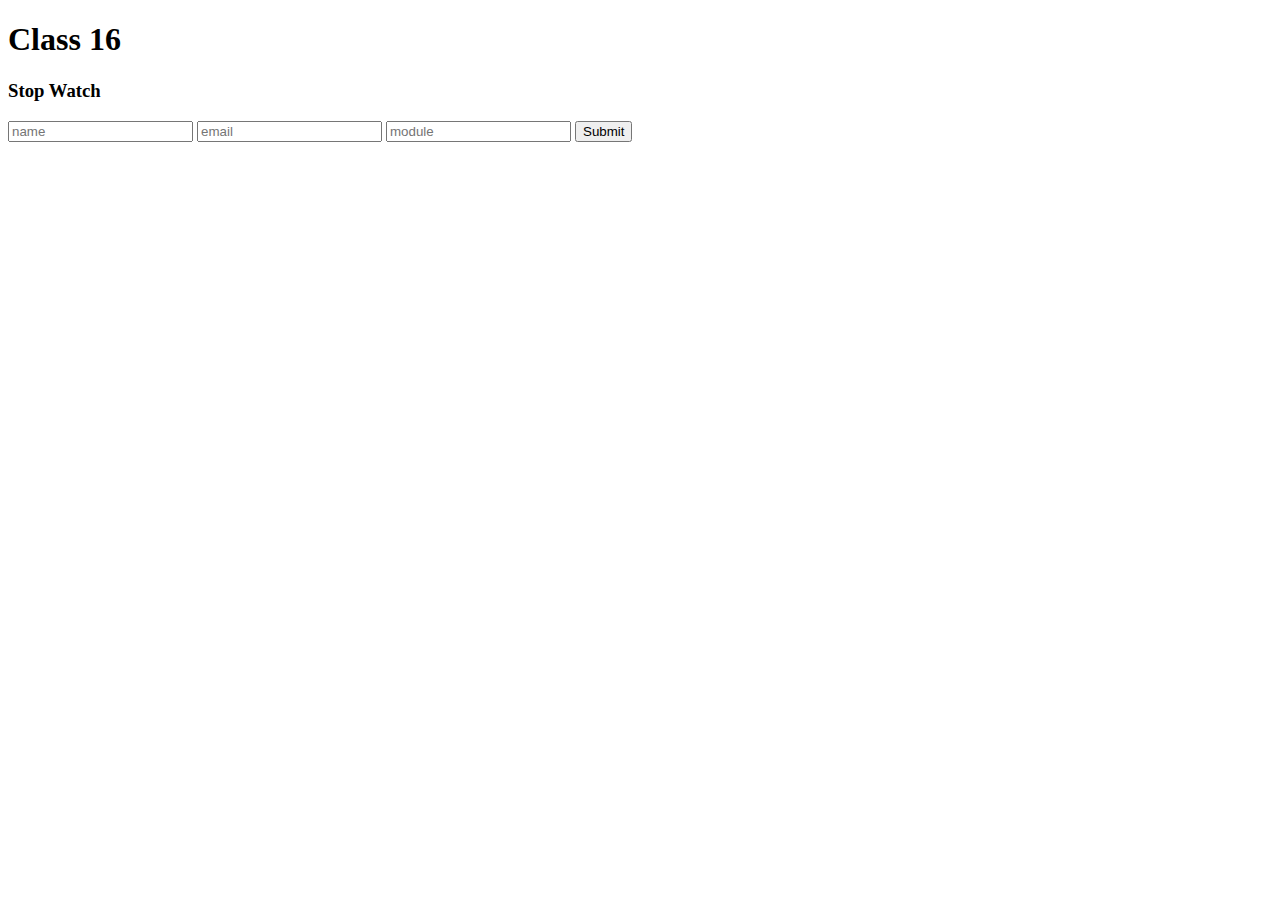
<file: class-16 - 22 Sep/index.html>
<!DOCTYPE html>
<html lang="en">

<head>
    <title>Document</title>
    <style>
        .show {
            display: inline;
        }

        .hide {
            display: none;
        }

        .container {
            display: flex;
            flex-direction: column;
            justify-content: center;
            align-items: center;
            width: 100%;
        }
    </style>
</head>

<body>
    <h1>Class 16</h1>



    <h3>Stop Watch</h3>
    <!-- <div class="container">
        <div style="display: flex; gap: 20px;">
            <h1 id="minutes">0</h1>
            <h1 id="seconds">0</h1>
            <h1 id="milliSeconds">0</h1>
        </div>
        
        <div>
            <button onclick="start()">Start</button>
            <button onclick="stop()">Stop</button>
            <button onclick="reset()">Reset</button>
        </div>
    </div> -->

    <input type="text" id="name" placeholder="name">

    <input type="text" id="email" placeholder="email">

    <input type="text" id="module" placeholder="module">

    <button onclick="getData()">Submit</button>



    <script src="app.js"></script>
</body>

</html>
</file>
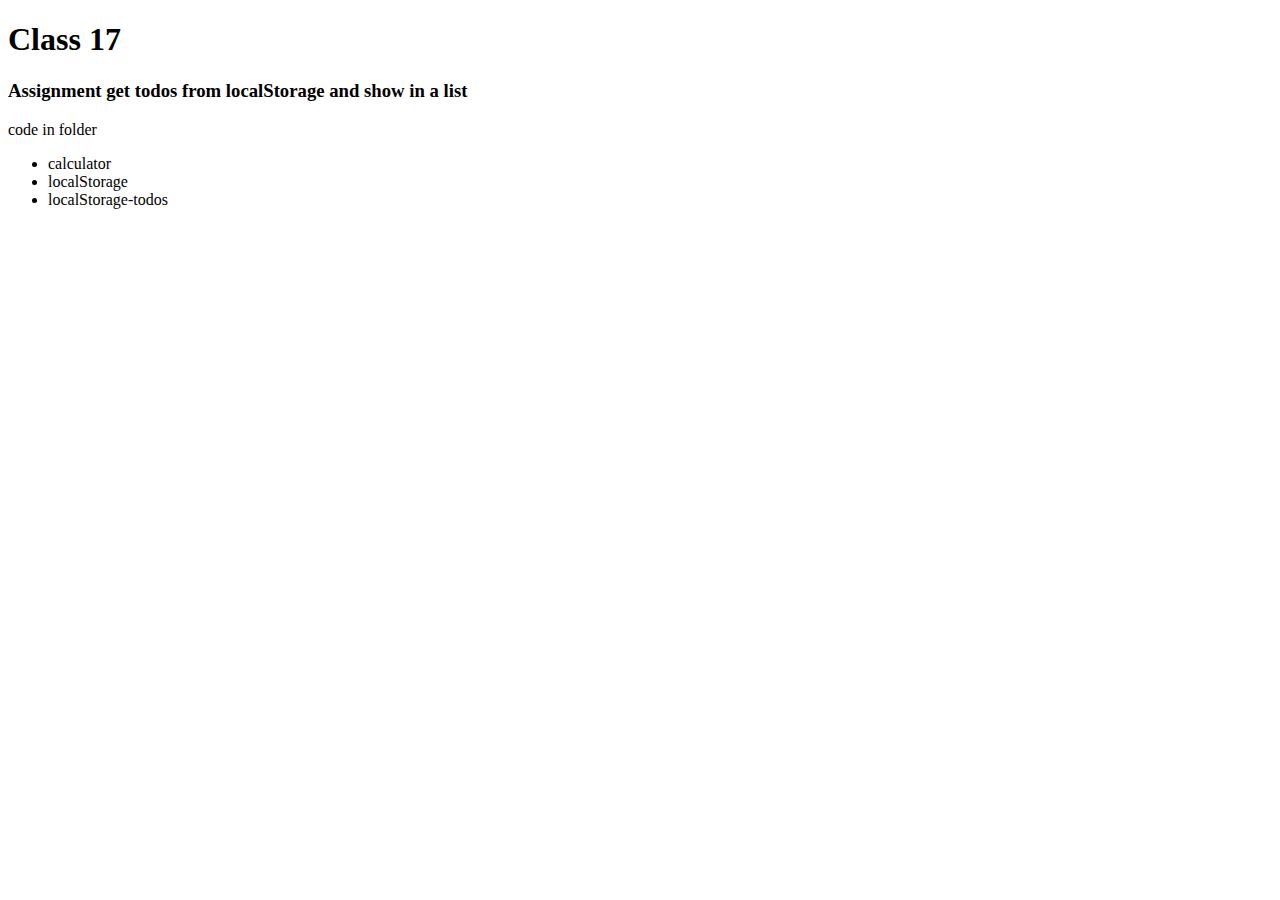
<file: class-17 - 29 Sep/index.html>
<!DOCTYPE html>
<html lang="en">
  <head>
    <meta charset="UTF-8" />
    <meta name="viewport" content="width=device-width, initial-scale=1.0" />
    <title>Class-17</title>
  </head>

  <body>
    <h1>Class 17</h1>

    <h3>Assignment get todos from localStorage and show in a list</h3>

    <p>code in folder</p>
    <ul>
      <li>calculator</li>
      <li>localStorage</li>
      <li>localStorage-todos</li>
    </ul>
  </body>
</html>
</file>
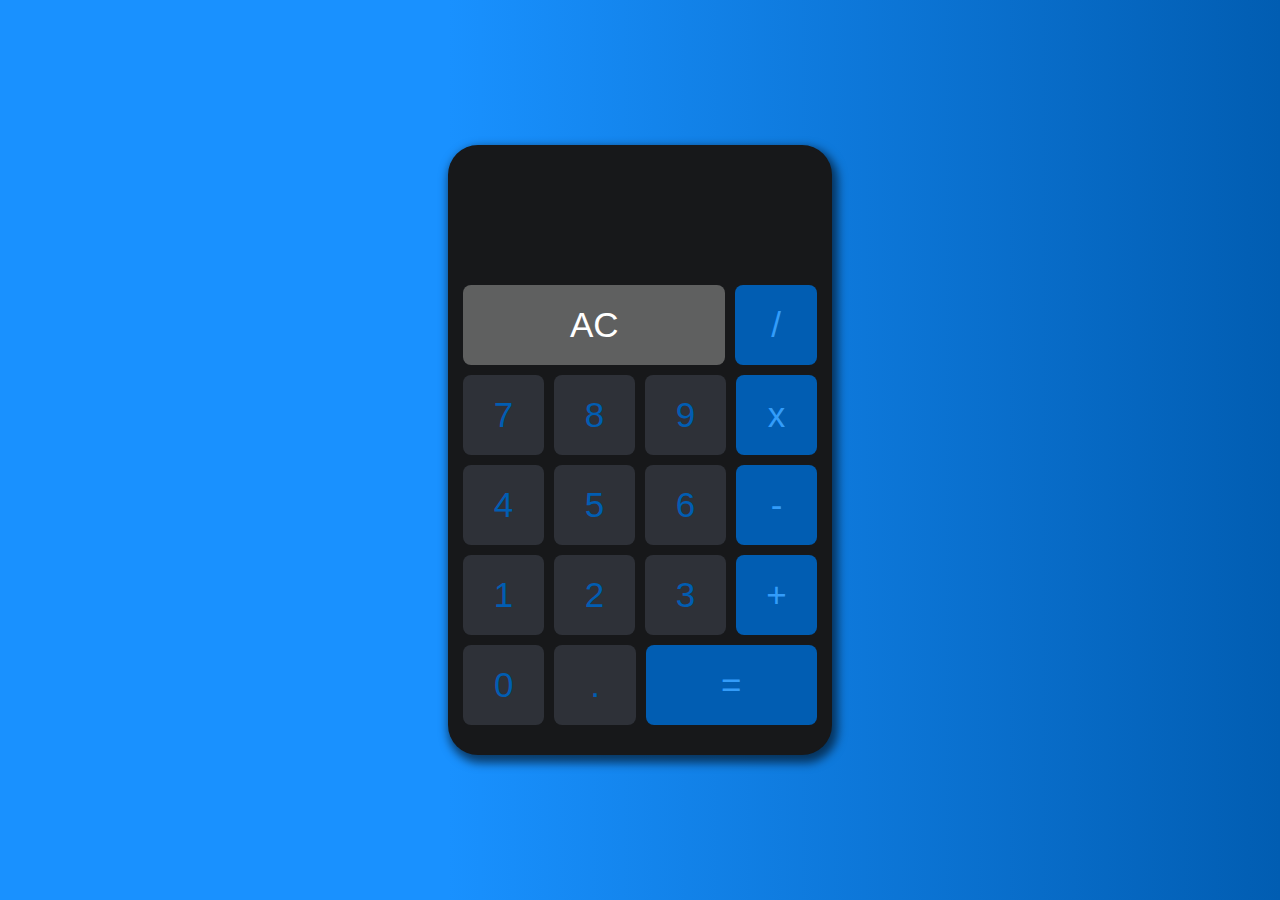
<file: class-17 - 29 Sep/calculator/calculator.html>
<!DOCTYPE html>
<html lang="en">
  <head>
    <title>Calculator</title>
    <link rel="stylesheet" href="calculator.css" />
  </head>
  <body>
    <main class="container">
      <div class="calculator-body">
        <div class="display-wrapper">
          <input type="text" id="display" readonly="readonly" />
        </div>

        <div class="bnt-wrapper">
          <div class="row">
            <button
              type="button"
              onclick="clearResult()"
              class="color-1 wider-btn"
            >
              AC
            </button>
            <button type="button" onclick="getNumber('/')" class="color-2">
              /
            </button>
          </div>

          <div class="row">
            <button type="button" onclick="getNumber('7')" class="color-3">
              7
            </button>
            <button type="button" onclick="getNumber('8')" class="color-3">
              8
            </button>
            <button type="button" onclick="getNumber('9')" class="color-3">
              9
            </button>
            <button type="button" onclick="getNumber('*')" class="color-2">
              x
            </button>
          </div>

          <div class="row">
            <button type="button" onclick="getNumber('4')" class="color-3">
              4
            </button>
            <button type="button" onclick="getNumber('5')" class="color-3">
              5
            </button>
            <button type="button" onclick="getNumber('6')" class="color-3">
              6
            </button>
            <button type="button" onclick="getNumber('-')" class="color-2">
              -
            </button>
          </div>

          <div class="row">
            <button type="button" onclick="getNumber('1')" class="color-3">
              1
            </button>
            <button type="button" onclick="getNumber('2')" class="color-3">
              2
            </button>
            <button type="button" onclick="getNumber('3')" class="color-3">
              3
            </button>
            <button type="button" onclick="getNumber('+')" class="color-2">
              +
            </button>
          </div>

          <div class="row">
            <button type="button" onclick="getNumber('0')" class="color-3">
              0
            </button>
            <button type="button" onclick="getNumber('.')" class="color-3">
              .
            </button>
            <button
              type="button"
              onclick="getResult()"
              class="color-2 wide-btn"
            >
              =
            </button>
          </div>
        </div>
      </div>
    </main>

    <script src="calculator.js"></script>
  </body>
</html>
</file>
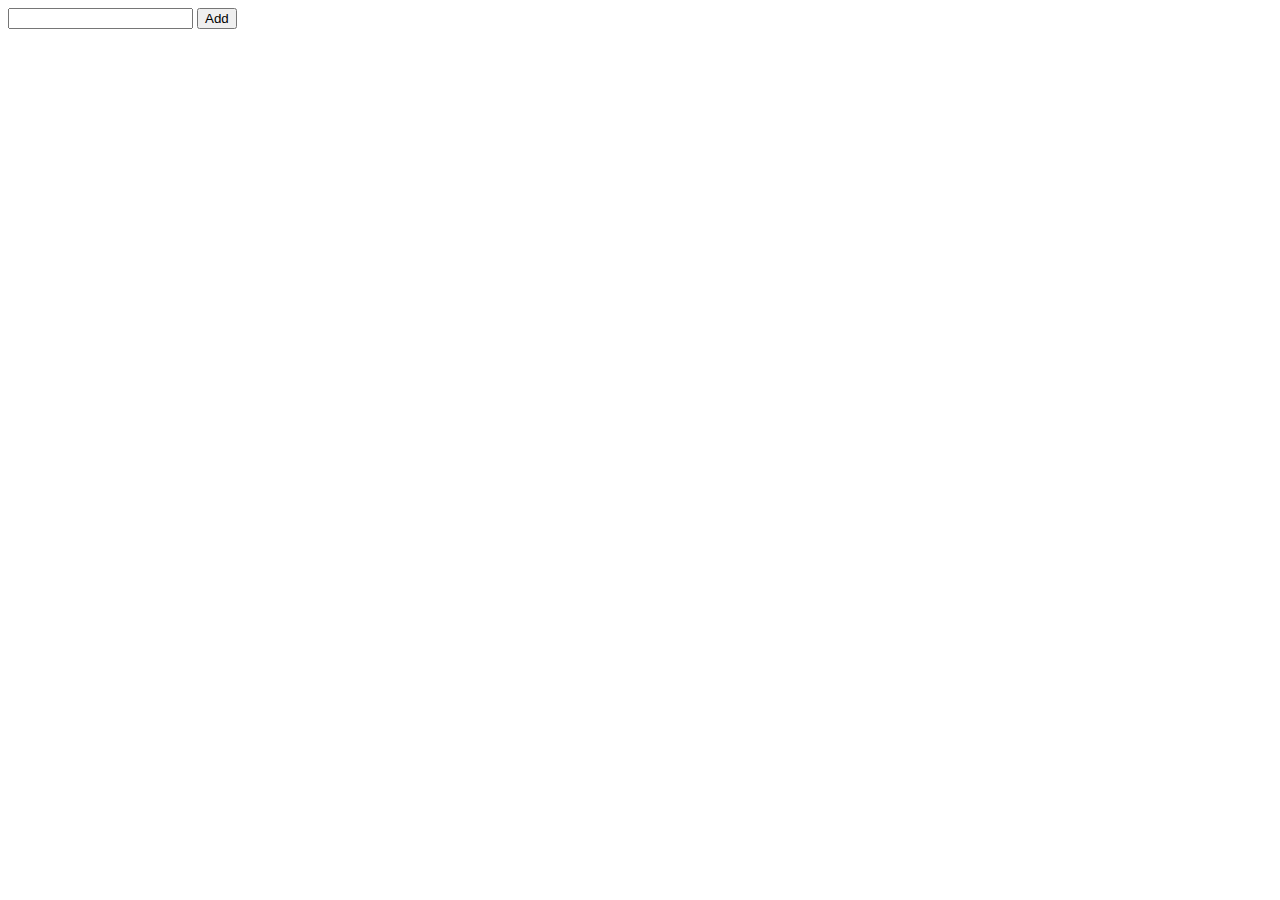
<file: class-17 - 29 Sep/localStorage-todos/localStorage-todos.html>
<!DOCTYPE html>
<html lang="en">
  <head>
    <title>LocalStorage</title>
  </head>

  <body>
    <input type="text" id="text-input" />

    <button onclick="addTodo()">Add</button>

    <script src="./localStorage-todos.js"></script>
  </body>
</html>
</file>
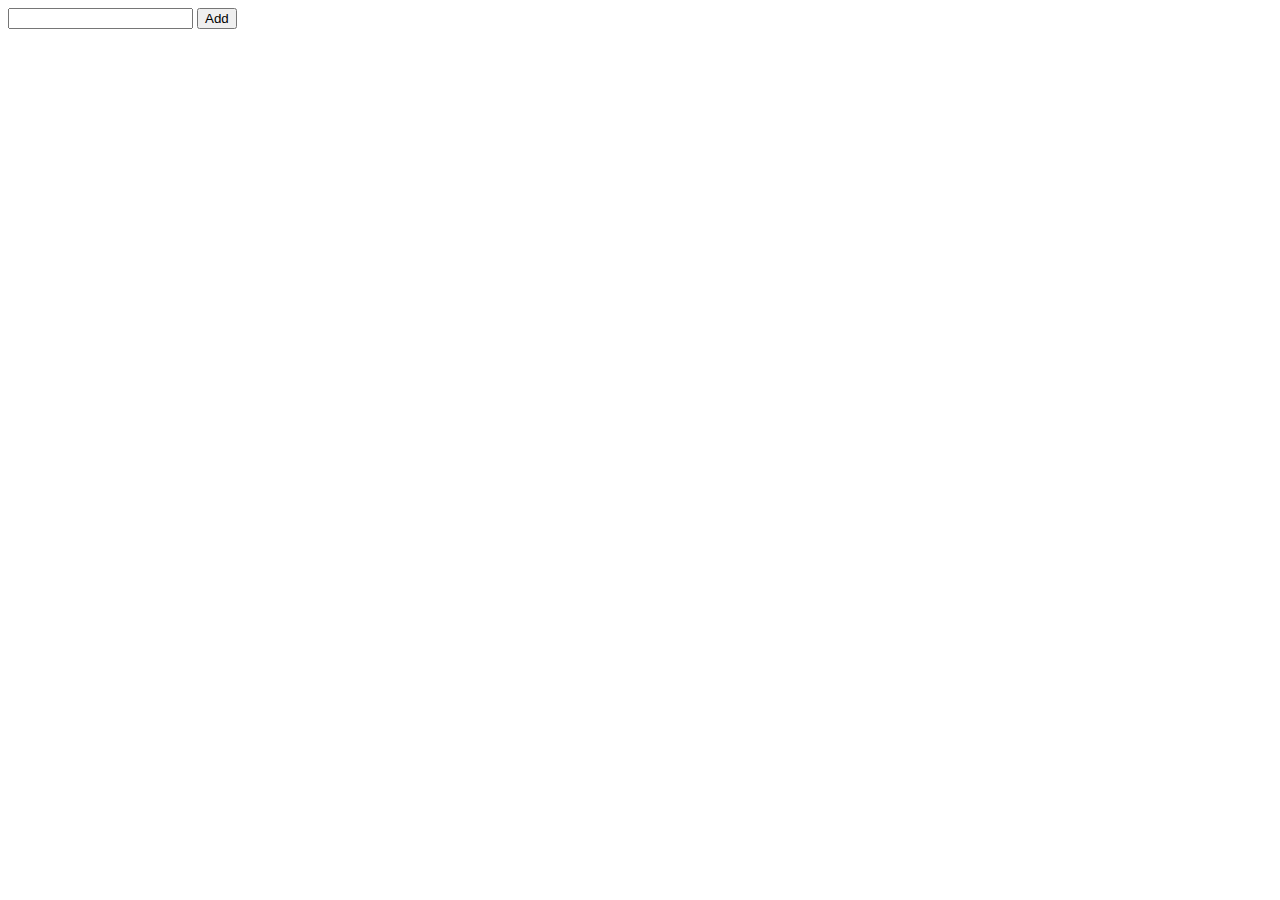
<file: class-17 - 29 Sep/localStorage/localStorage.html>
<!DOCTYPE html>
<html lang="en">

<head>
    <title>LocalStorage</title>
</head>

<body>

    <input type="text" id="text-input">

    <button onclick="addTodo()">Add</button>

    <script src="./localStorage.js"></script>
</body>

</html>
</file>
<file: class-17 - 29 Sep/calculator/calculator.css>
* {
    margin: 0;
    padding: 0;
    box-sizing: border-box;
}

html,body {
    width: 100%;
    height: 100%;
}

.container {
    display: flex;
    justify-content: center;
    align-items: center;
    width: 100%;
    height: 100%;
    background: rgb(25, 145, 255);
    background: linear-gradient(90deg, rgba(25, 145, 255, 1) 35%, rgba(1, 93, 178, 1) 100%);
}

.calculator-body {
    width: 30vw;
    height: auto;
    overflow: hidden;
    padding: 10px 5px;
    border-radius: 30px;
    box-shadow: 3px 5px 10px 3px rgba(0, 0, 0, 0.582);
    background-color: #17181a;
}

.display-wrapper {
    width: 100%;
    height: 100px;
    display: flex;
    justify-content: center;
    align-items: center;
    margin-bottom: 20px;
}

.display-wrapper input {
    width: 100%;
    font-size: 45px;
    text-align: right;
    padding: 10px 5px;
    border: none;
    outline: none;
    color: #fff;
    background-color: #17181a;
}

.bnt-wrapper {
    display: flex;
    width: 100%;
    height: 100%;
    overflow: hidden;
    flex-direction: column;
    padding: 10px;
}

.row {
    display: flex;
    justify-content: space-between;
    align-items: center;
    gap: 10px;
    margin-bottom: 10px;
}

.bnt-wrapper .row button {
    font-size: 35px;
    border: none;
    border-radius: 8px;
    width: 28vw;
    height: 80px;
    cursor: pointer;
    transition: 0.3s;
}

.wide-btn {
    width: 59vw !important;
}
.wider-btn {
    width: 90vw !important;
}


.color-1 {
    color: #fff;
    background-color: #5f6060;
}

.color-2 {
    color: #339cf9;
    background-color: #015db2;
}

.color-3 {
    color: #015db2;
    background-color: #2e3138;
}

.bnt-wrapper .row button:hover {
    box-shadow: 0 0 8px 3px #015db2;
}

.bnt-wrapper .row button:active {
    box-shadow: none;
}
</file>
